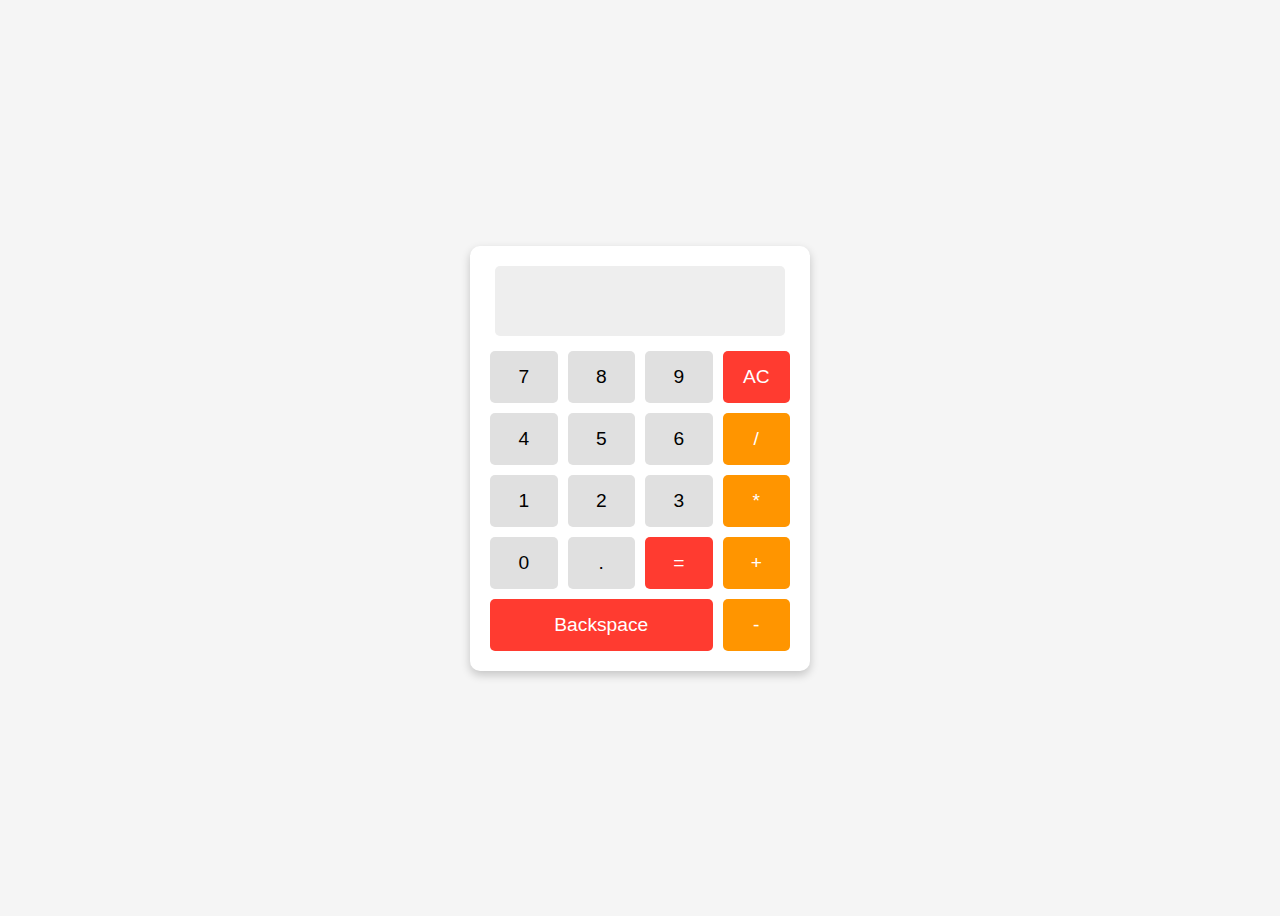
<file: project 1 calculator/index.html>
<!DOCTYPE html>
<html lang="en">
<head>
    <meta charset="UTF-8">
    <meta name="viewport" content="width=device-width, initial-scale=1.0">
    <title>Calculator</title>
    <link rel="stylesheet" href="styles.css">
</head>
<body>
    <div class="container">
        <input class="input-display" id="text-box" type="text" readonly>
        <div class="grid-container">
            <button class="btn" value="7">7</button>
            <button class="btn" value="8">8</button>
            <button class="btn" value="9">9</button>
            <button class="btn action" value="AC">AC</button>

            <button class="btn" value="4">4</button>
            <button class="btn" value="5">5</button>
            <button class="btn" value="6">6</button>
            <button class="btn operator" value="/">/</button>

            <button class="btn" value="1">1</button>
            <button class="btn" value="2">2</button>
            <button class="btn" value="3">3</button>
            <button class="btn operator" value="*">*</button>

            <button class="btn" value="0">0</button>
            <button class="btn" value=".">.</button>
            <button class="btn action" value="=">=</button>
            <button class="btn operator" value="+">+</button>

            <button class="btn action wide" value="backspace">Backspace</button>
            <button class="btn operator" value="-">-</button>
        </div>
    </div>
</body>
<script src="script.js"></script>
</html>
</file>
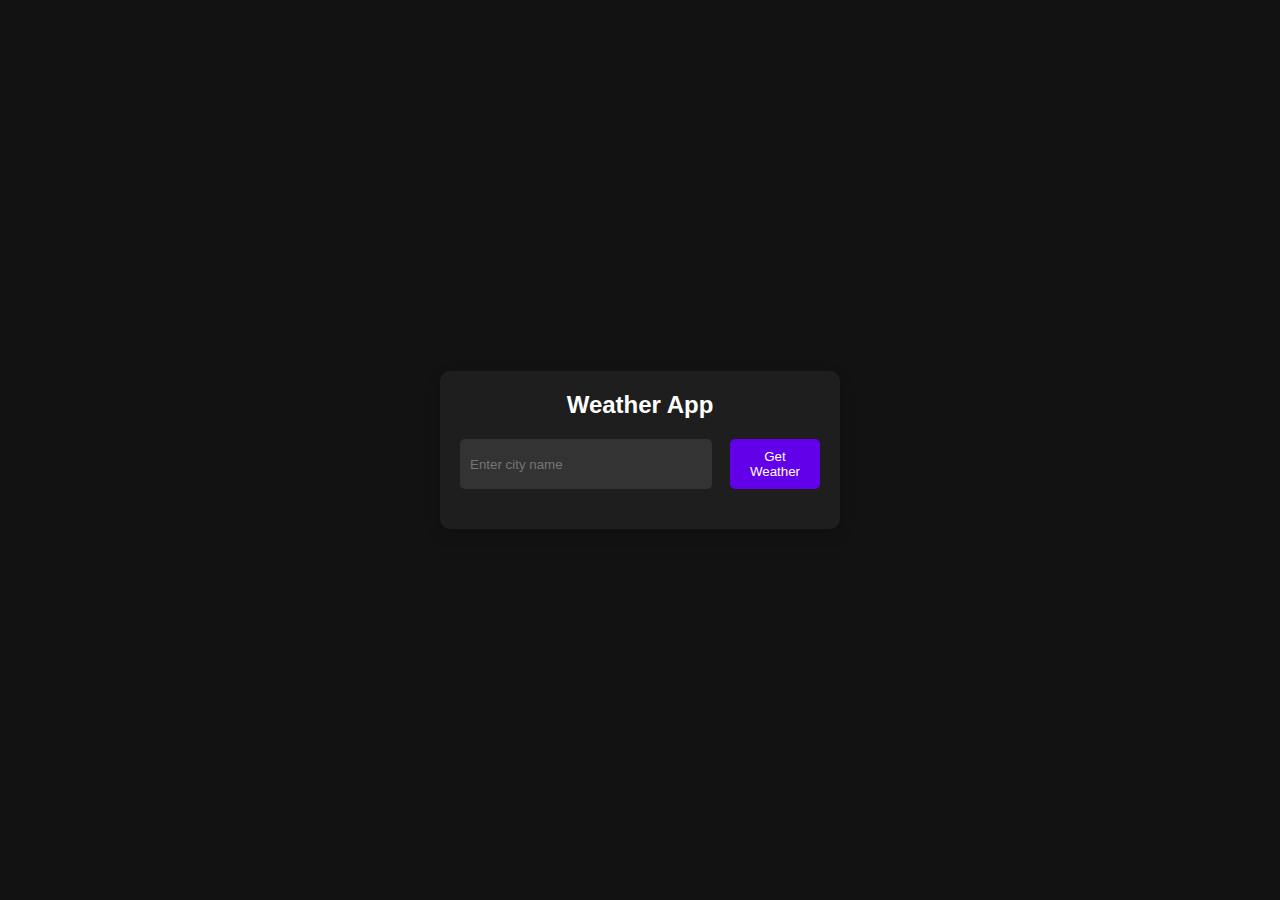
<file: project-3-weather-app/index.html>
<!DOCTYPE html>
<html lang="en">
  <head>
    <meta charset="UTF-8" />
    <meta name="viewport" content="width=device-width, initial-scale=1.0" />
    <title>Weather App</title>
    <link rel="stylesheet" href="styles.css" />
  </head>
  <body>
    <div class="container">
      <h1>Weather App</h1>
      <div class="input-container">
        <input type="text" id="city-input" placeholder="Enter city name" />
        <button id="get-weather-btn">Get Weather</button>
      </div>
      <div id="weather-info" class="hidden">
        <h2 id="city-name"></h2>
        <p id="temperature"></p>
        <p id="description"></p>
      </div>
      <p id="error-message" class="hidden">City not found. Please try again.</p>
    </div>
    <script src="script.js"></script>
  </body>
</html>
</file>
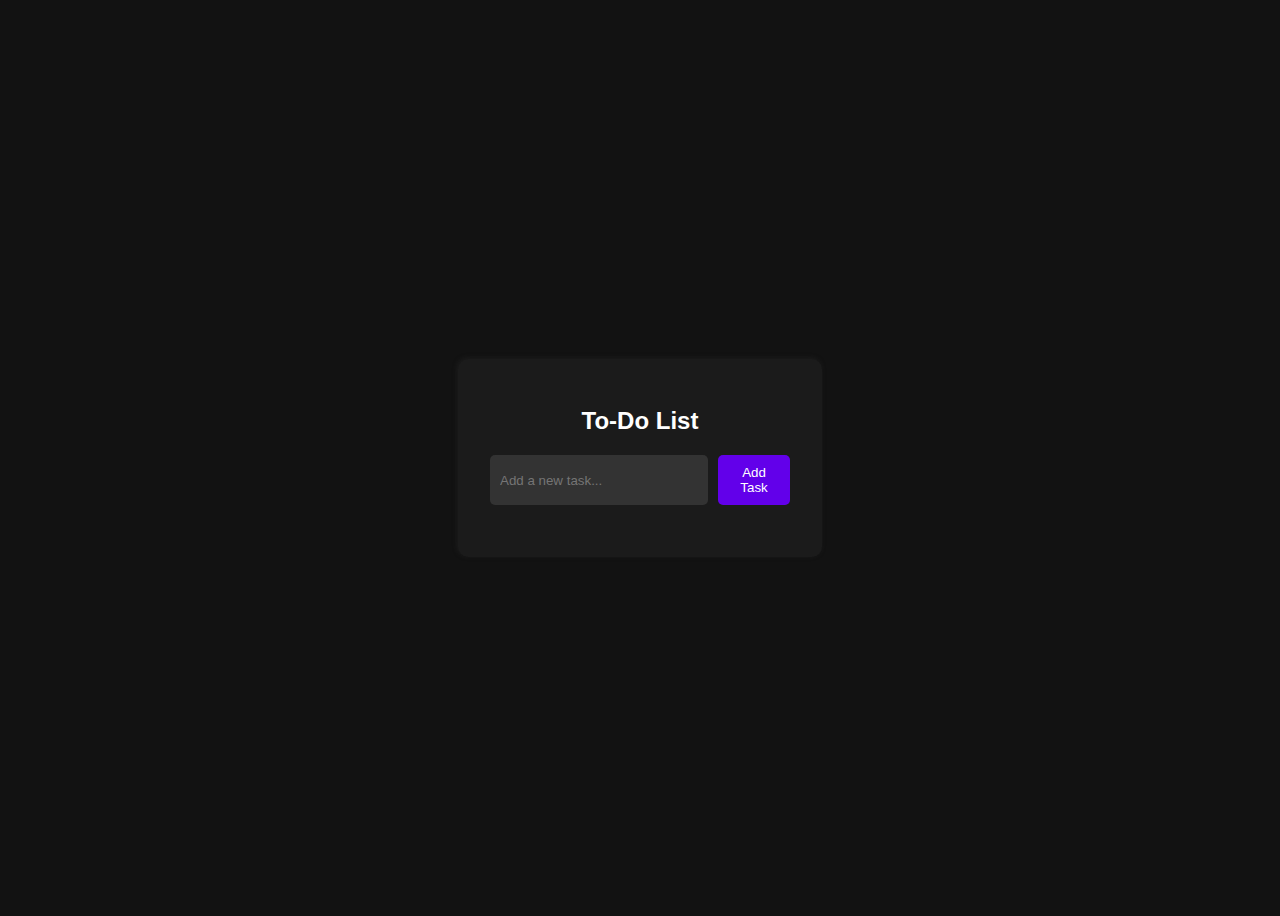
<file: project-2-todoapp/index.html 13-31-57-731.html>
<!DOCTYPE html>
<html lang="en">
<head>
    <meta charset="UTF-8">
    <meta name="viewport" content="width=device-width, initial-scale=1.0">
    <title>To Do List</title>
    <link rel="stylesheet" href="style.css">
</head>
<body>
    <div class="container">
        <h1>To-Do List</h1>
        <div class="input-container">
          <input type="text" id="todo-input" placeholder="Add a new task..." />
          <button id="add-task-btn">Add Task</button>
        </div>
        <ul id="todo-list"></ul>
      
      </div>
</body>
<script src="script.js"></script>
</html>
</file>
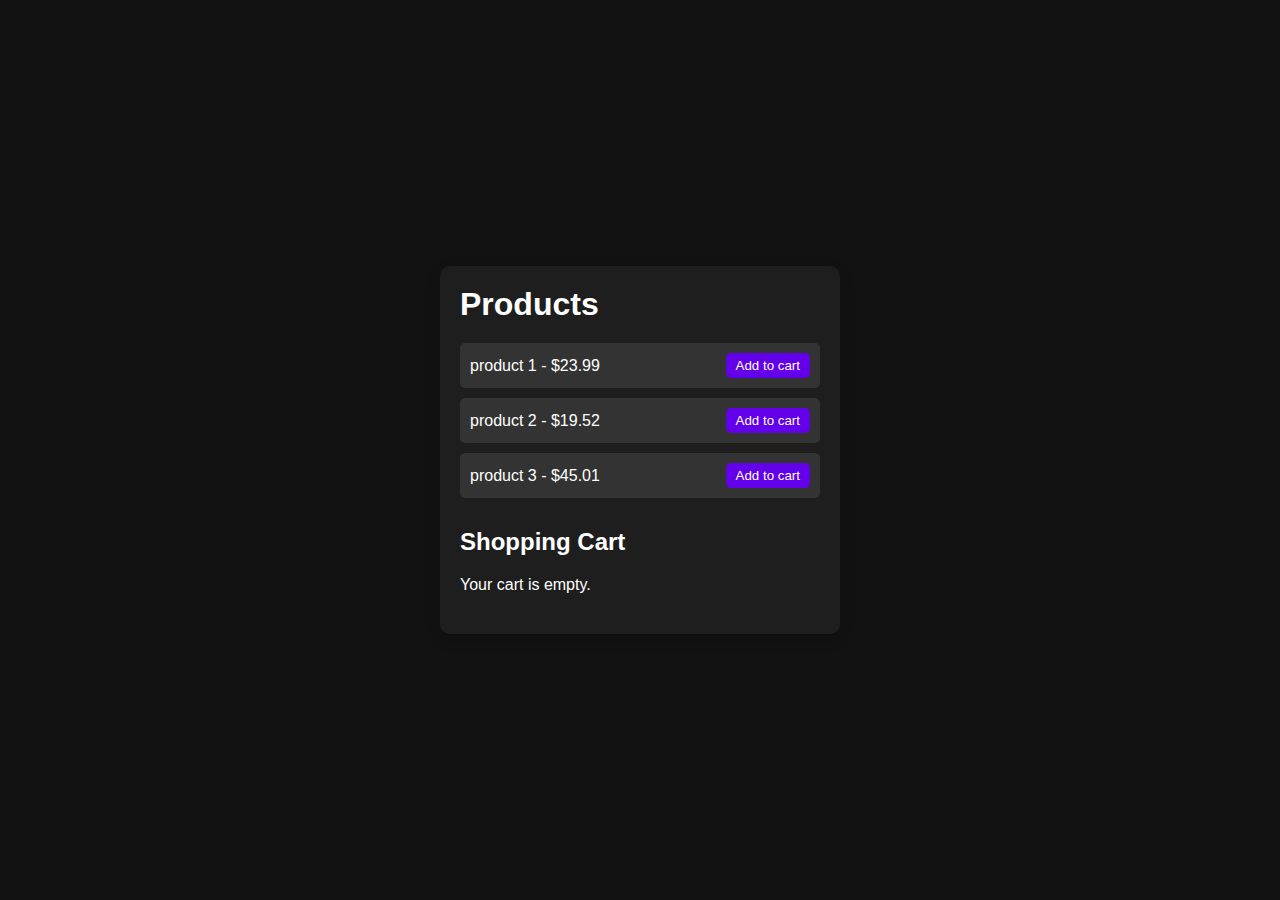
<file: project-4-mini-cart/index.html 13-31-57-762.html>
<!DOCTYPE html>
<html lang="en">
  <head>
    <meta charset="UTF-8" />
    <meta name="viewport" content="width=device-width, initial-scale=1.0" />
    <title>Simple E-Commerce</title>
    <link rel="stylesheet" href="styles.css" />
  </head>
  <body>
    <div class="container">
      <h1>Products</h1>
      <div id="product-list">
        <!-- Products will be dynamically added here by JavaScript -->
      </div>

      <h2>Shopping Cart</h2>
      <div id="cart-items">
        <p id="empty-cart">Your cart is empty.</p>
      </div>
      <div id="cart-total" class="hidden">
        <p>Total: <span id="total-price">$0.00</span></p>
        <button id="checkout-btn">Checkout</button>
      </div>
    </div>

    <script src="script.js"></script>
  </body>
</html>
</file>
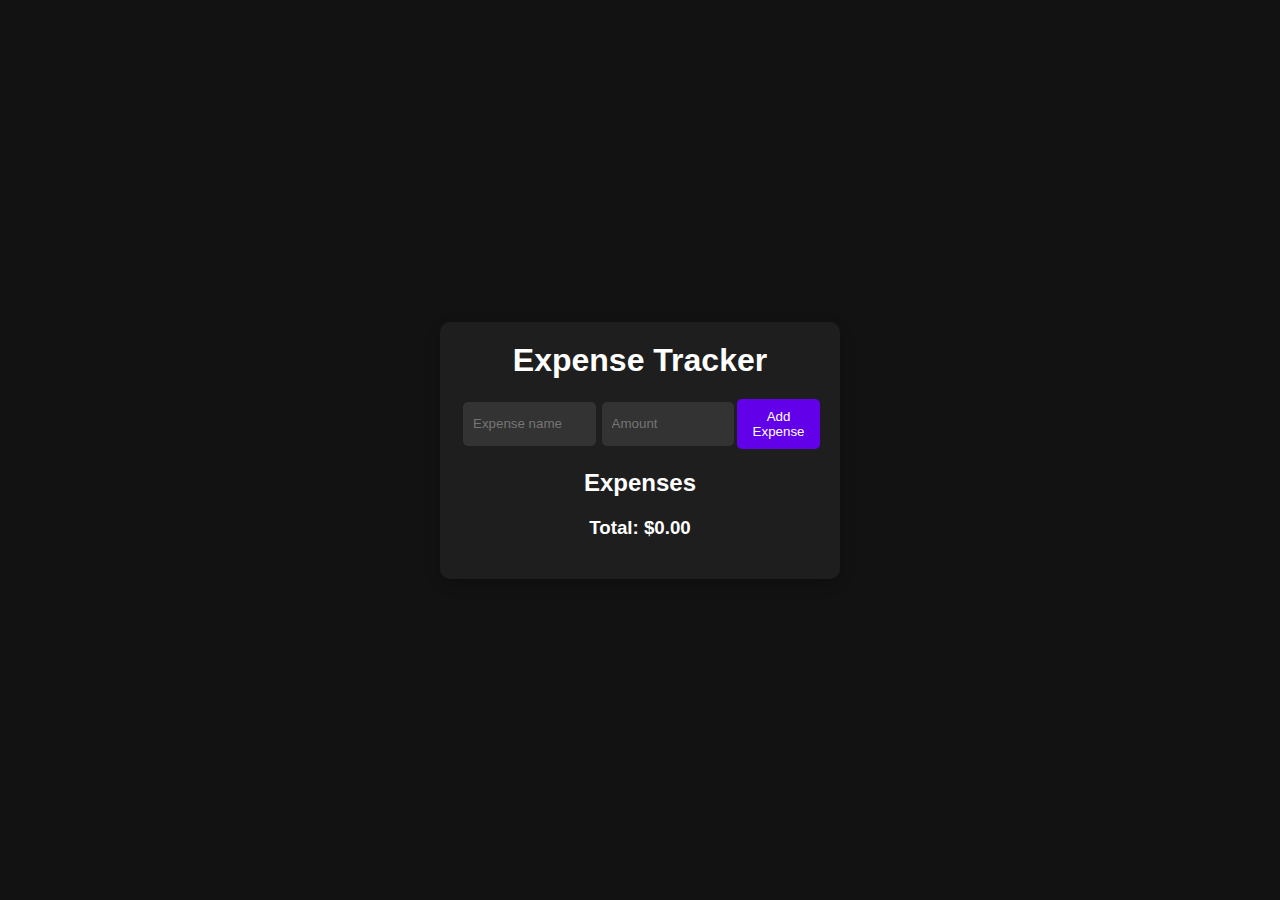
<file: project-6-expense-tracker/index.html 13-31-57-776.html>
<!DOCTYPE html>
<html lang="en">
  <head>
    <meta charset="UTF-8" />
    <meta name="viewport" content="width=device-width, initial-scale=1.0" />
    <title>Expense Tracker</title>
    <link rel="stylesheet" href="styles.css" />
  </head>
  <body>
    <div class="container">
      <h1>Expense Tracker</h1>
      <form id="expense-form">
        <input
          type="text"
          id="expense-name"
          placeholder="Expense name"
          required
        />
        <input
          type="number"
          id="expense-amount"
          placeholder="Amount"
          required
        />
        <button type="submit">Add Expense</button>
      </form>

      <h2>Expenses</h2>
      <ul id="expense-list">
        <!-- Expenses will be dynamically added here -->
      </ul>

      <div id="total">
        <h3>Total: $<span id="total-amount">0.00</span></h3>
      </div>
    </div>
    <script src="script.js"></script>
  </body>
</html>
</file>
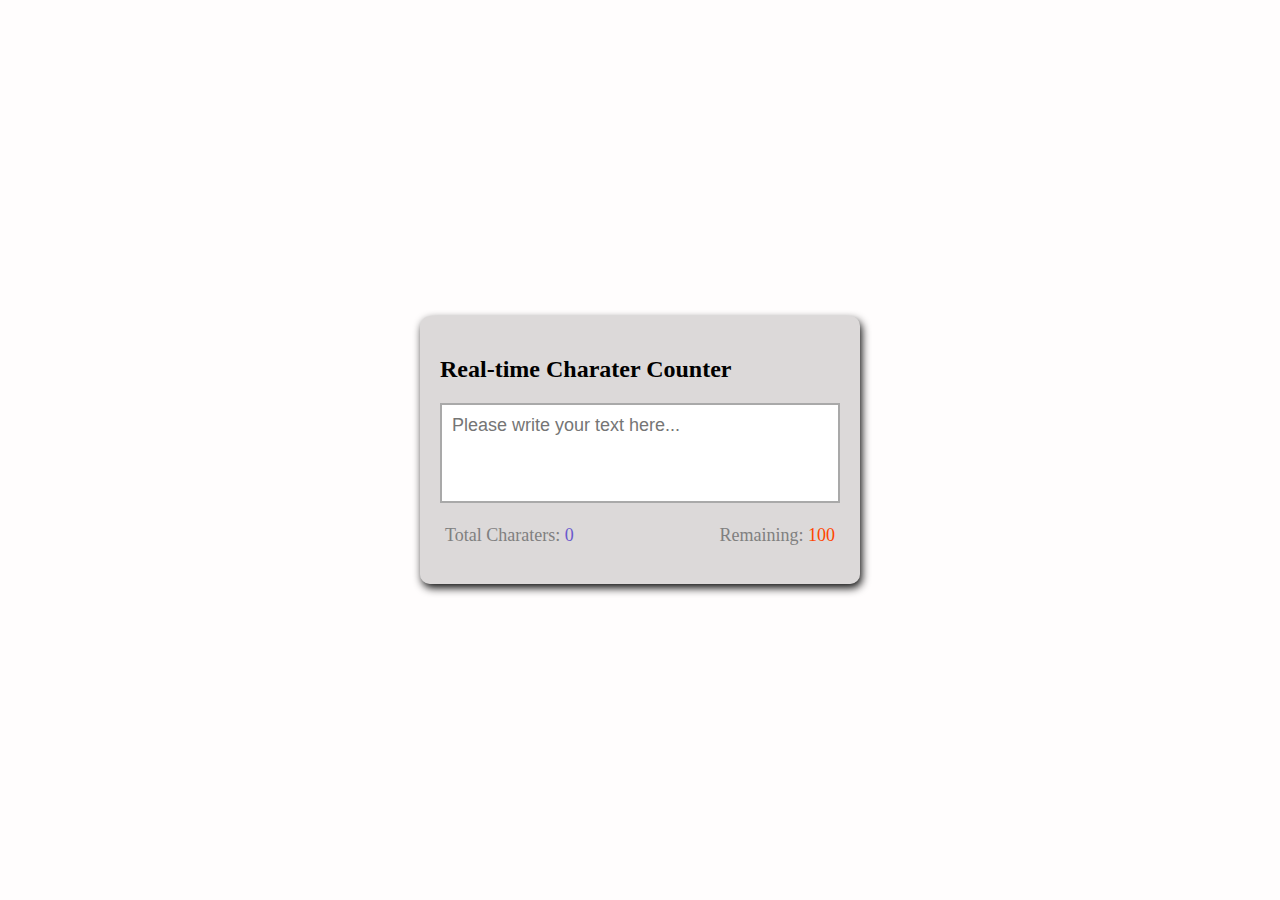
<file: project-7-text-counter/index.html 13-31-57-804.html>
<!DOCTYPE html>
<html lang="en">
  <head>
    <meta charset="UTF-8" />
    <meta http-equiv="X-UA-Compatible" content="IE=edge" />
    <meta name="viewport" content="width=device-width, initial-scale=1.0" />
    <title>Real-time Charater Counter</title>
    <link rel="stylesheet" href="style.css" />
  </head>
  <body>
    <div class="container">
      <h2>Real-time Charater Counter</h2>
      <textarea
        id="textarea"
        class="textarea"
        placeholder="Please write your text here..."
        maxlength="100"
      ></textarea>
      <div class="counter-container">
        <p>
          Total Charaters:
          <span class="total-counter" id="total-counter"></span>
        </p>
        <p>
          Remaining:
          <span class="remaining-counter" id="remaining-counter"></span>
        </p>
      </div>
    </div>
    <script src="script.js"></script>
  </body>
</html>
</file>
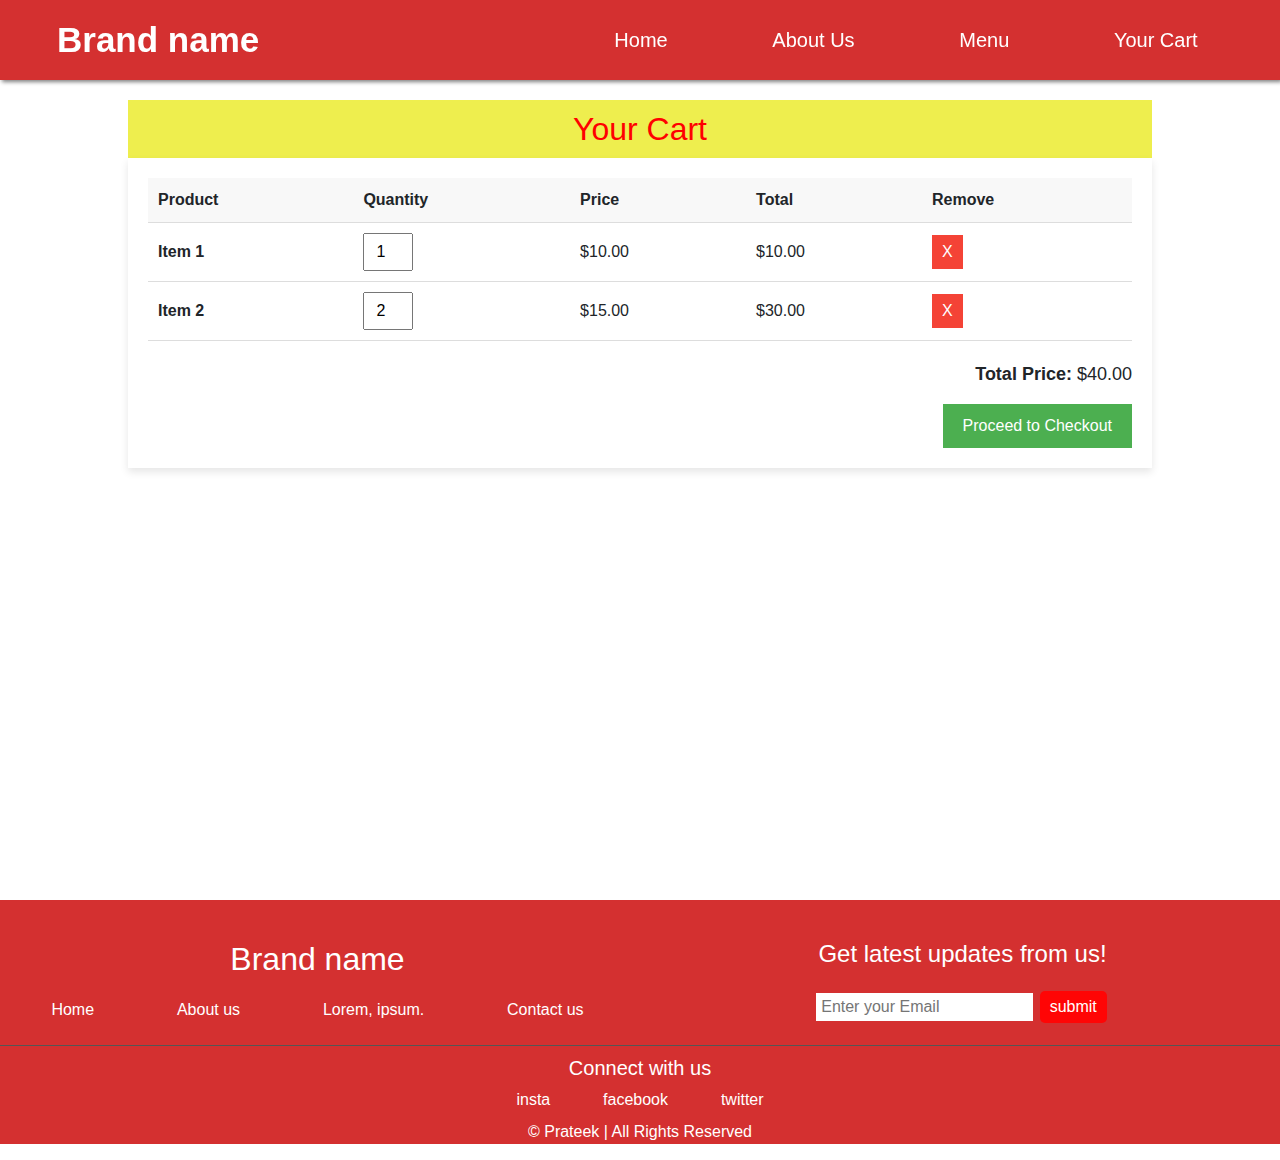
<file: project-8-food-order/cart.html>
<!DOCTYPE html>
<html lang="en">
<head>
    <meta charset="UTF-8">
    <meta name="viewport" content="width=device-width, initial-scale=1.0">
    <title>Food ordering site</title>
    <link href="https://cdn.jsdelivr.net/npm/bootstrap@5.3.3/dist/css/bootstrap.min.css" rel="stylesheet" integrity="sha384-QWTKZyjpPEjISv5WaRU9OFeRpok6YctnYmDr5pNlyT2bRjXh0JMhjY6hW+ALEwIH" crossorigin="anonymous">
    <link rel="stylesheet" href="cart.css">
</head>
<body>
    
    <div class="container">
        
        <nav class="navbar">
            <li><a href="#" id="brand_name">Brand name</a></li>
            <input type="checkbox" id="controls">
            <label for="controls" class="hamburger">&#9776;</label>
            <ul class="nav_controls">
                <li><a href="index.html">Home</a></li>
                <li><a href="aboutus.html">About Us</a></li>
                <li><a href="menu.html">Menu</a></li>
                <li><a href="cart.html">Your Cart</a></li>
                
            </ul>
            
            
        </nav> 
        <div class="content">
            <h2 class="your_cart">Your Cart</h2>
            <div class="cart_content">
                <table class="cart-table">
                    <thead>
                        <tr>
                            <th>Product</th>
                            <th>Quantity</th>
                            <th>Price</th>
                            <th>Total</th>
                            <th>Remove</th>
                        </tr>
                    </thead>
                    <tbody>
                        <tr>
                            <td class="product-name">Item 1</td>
                            <td>
                                <input type="number" value="1" min="1" class="quantity-input">
                            </td>
                            <td class="product-price">$10.00</td>
                            <td class="product-total">$10.00</td>
                            <td><button class="remove-btn">X</button></td>
                        </tr>
                        <tr>
                            <td class="product-name">Item 2</td>
                            <td>
                                <input type="number" value="2" min="1" class="quantity-input">
                            </td>
                            <td class="product-price">$15.00</td>
                            <td class="product-total">$30.00</td>
                            <td><button class="remove-btn">X</button></td>
                        </tr>
                    </tbody>
                </table>
                <div class="cart-summary">
                    <p><strong>Total Price:</strong> <span id="total-price">$40.00</span></p>
                    <button class="checkout-btn">Proceed to Checkout</button>
                </div>
            </div>
        </div>

        </div>
        <div class="footer">
        <div class="footer_container">
            <div class="footer_section"> <h2>Brand name </h2>
            
                <ul>
                    <li><a href="index.html">Home</a></li>
                    <li><a href="aboutus.html">About us</a></li>
                    <li><a href="">Lorem, ipsum.</a></li>
                    <li><a href="">Contact us</a></li>
                </ul>
            </div>
            <div class="footer_section">
                <h4>Get latest updates from us! </h4>
                <input type="text" placeholder="Enter your Email">
                <button>submit</button>
            </div>
        </div>
            <div class="footer_bottom">
                <div class="links">
                    <h5>Connect with us</h2>
                    <ul>
                        <li><a href="">insta</a></li>
                        <li><a href="">facebook</a></li>
                        <li><a href="">twitter</a></li>
                    </ul>
                </div>
                <div class="copyright">
                <p>&copy; Prateek | All Rights Reserved</p>
                </div>
            </div>
           
            
        </div>


    </div>


    <script src="https://cdn.jsdelivr.net/npm/bootstrap@5.3.3/dist/js/bootstrap.bundle.min.js" integrity="sha384-YvpcrYf0tY3lHB60NNkmXc5s9fDVZLESaAA55NDzOxhy9GkcIdslK1eN7N6jIeHz" crossorigin="anonymous"></script>
</body>
<script src="script.js"></script>
</html>
</file>
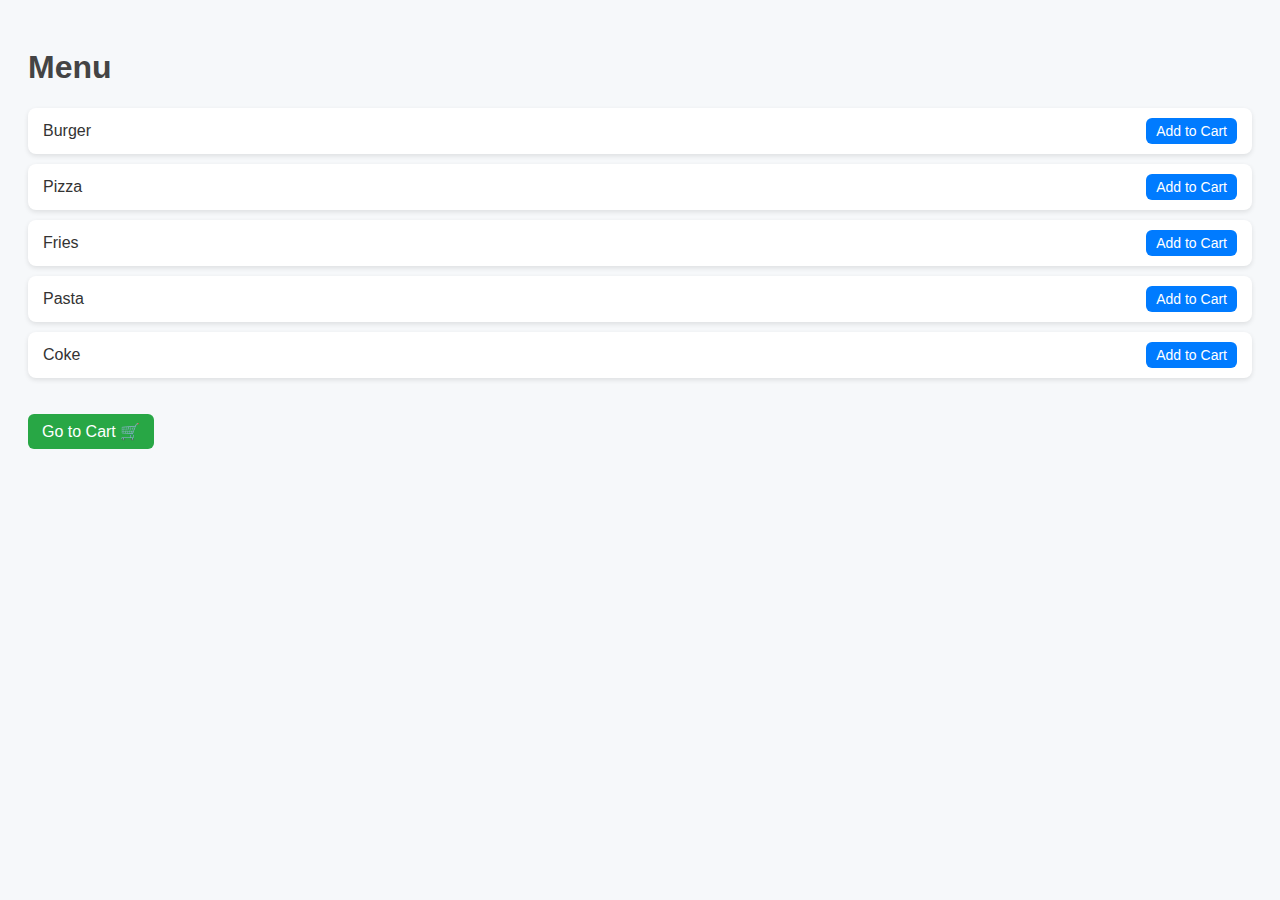
<file: project-8-food-order/test.html>
<!DOCTYPE html>
<html lang="en">
<head>
  <meta charset="UTF-8" />
  <title>Menu</title>
  <link rel="stylesheet" href="test.css" />
  <script src="test.js" defer></script>
</head>
<body>
  <h1>Menu</h1>
  <ul id="menu"></ul>
  <a href="test2.html">Go to Cart 🛒</a>
</body>
</html>
</file>
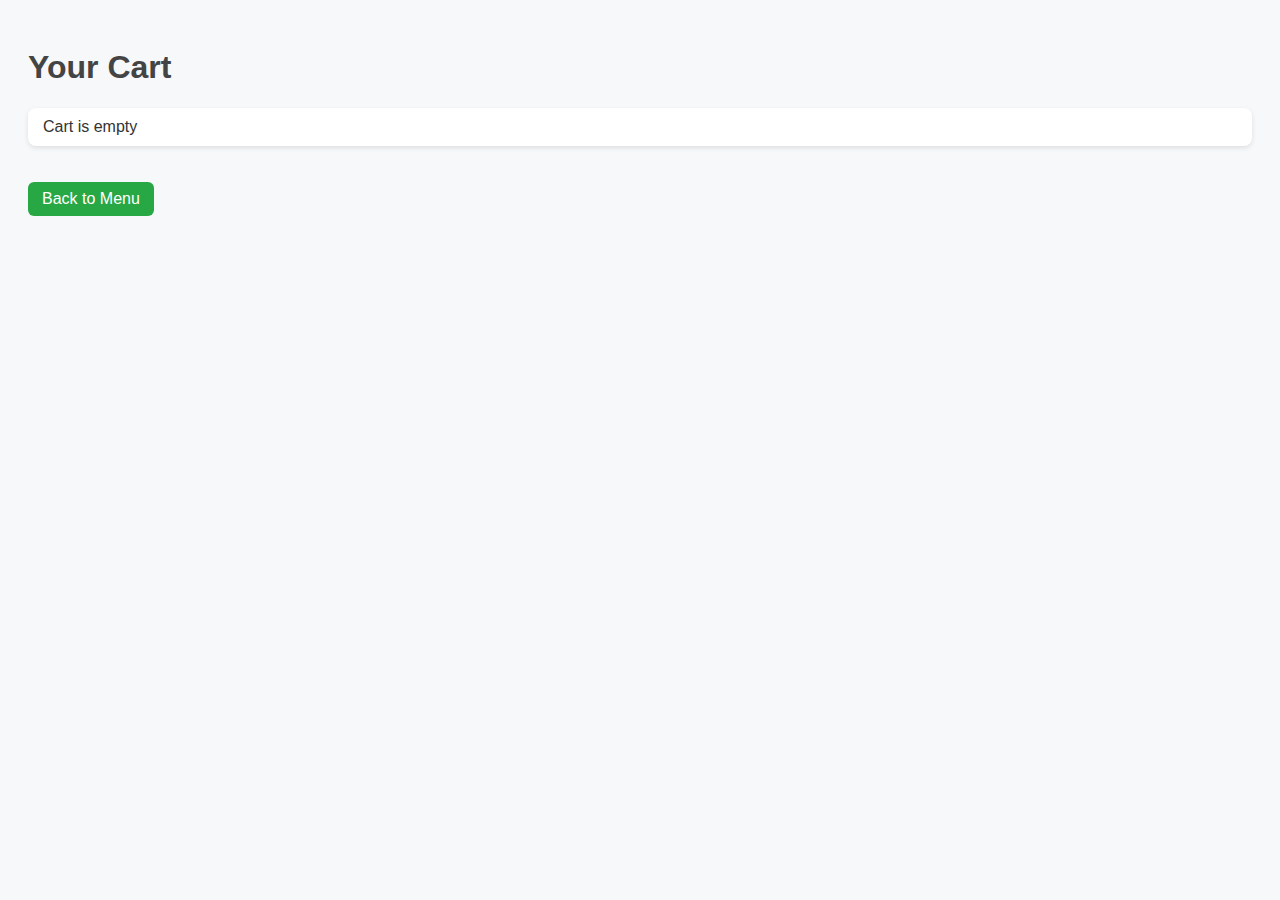
<file: project-8-food-order/test2.html>
<!DOCTYPE html>
<html lang="en">
<head>
  <meta charset="UTF-8" />
  <title>Cart</title>
  <link rel="stylesheet" href="test.css" />
  <script src="test2.js" defer></script>
</head>
<body>
  <h1>Your Cart</h1>
  <ul id="cart-items"></ul>
  <a href="test.html">Back to Menu</a>

  <button id="checkout-btn" style="display:none;">Checkout</button>
</body>
</html>
</file>
<file: project 1 calculator/styles.css>
body {
    font-family: Arial, sans-serif;
    display: flex;
    justify-content: center;
    align-items: center;
    height: 100vh;
    background-color: #f5f5f5;
}

.container {
    background: #fff;
    padding: 20px;
    border-radius: 10px;
    box-shadow: 0 4px 10px rgba(0, 0, 0, 0.2);
    width: 300px;
    text-align: center;
}

.input-display {
    width: 90%;
    height: 50px;
    font-size: 1.5rem;
    text-align: right;
    padding: 10px;
    border: none;
    background: #eee;
    border-radius: 5px;
    margin-bottom: 15px;
}

.grid-container {
    display: grid;
    grid-template-columns: repeat(4, 1fr);
    gap: 10px;
}

.btn {
    padding: 15px;
    font-size: 1.2rem;
    border: none;
    cursor: pointer;
    border-radius: 5px;
    background: #e0e0e0;
    transition: background 0.3s;
}

.btn:hover {
    background: #d1d1d1;
}

.operator {
    background: #ff9500;
    color: white;
}

.operator:hover {
    background: #e08900;
}

.action {
    background: #ff3b30;
    color: white;
}

.action:hover {
    background: #d32f2f;
}

.wide {
    grid-column: span 3;
}
</file>
<file: project-3-weather-app/styles.css>
/* styles.css */
* {
    margin: 0;
    padding: 0;
    box-sizing: border-box;
}

body {
    font-family: Arial, sans-serif;
    background-color: #121212;
    color: #FFFFFF;
    display: flex;
    justify-content: center;
    align-items: center;
    height: 100vh;
}

.container {
    background-color: #1E1E1E;
    padding: 20px;
    border-radius: 10px;
    width: 400px;
    box-shadow: 0 5px 15px rgba(0, 0, 0, 0.2);
    text-align: center;
}

h1 {
    margin-bottom: 20px;
    font-size: 24px;
}

.input-container {
    display: flex;
    justify-content: space-between;
    margin-bottom: 20px;
}

input[type="text"] {
    width: 70%;
    padding: 10px;
    background-color: #333333;
    border: none;
    border-radius: 5px;
    color: #FFF;
    outline: none;
}

button {
    width: 25%;
    padding: 10px;
    background-color: #6200EA;
    border: none;
    border-radius: 5px;
    color: #FFF;
    cursor: pointer;
    transition: background-color 0.3s;
}

button:hover {
    background-color: #3700B3;
}

#weather-info {
    margin-top: 20px;
}

.hidden {
    display: none;
}

#error-message {
    color: #ff3f22;
    margin-top: 20px;
}
</file>
<file: project-2-todoapp/style.css>
body{
    font-family: Arial, sans-serif;
    background-color: #121212;
    color: #ffffff;
    display: flex;
    justify-content: center;
    align-items: center;
    height: 100vh;
}

.container{
    border: solid 2px rgba(128, 128, 128, 0);
    background-color: #55535324;
    padding: 30px;
    border-radius: 10px;
    width: 300px;
    box-shadow:  1px 1px 5px rgba(45, 45, 45, 0.37);
    box-shadow:  -1px -1px 5px rgba(45, 45, 45, 0.396);
}

h1{
    text-align: center;
    font-size: 24px;
    margin-bottom: 20px;
}

.input-container {
    display: flex;
    justify-content: space-between;
    margin-bottom: 20px;
}

.input-container input[type="text"] {
    width: 70%;
    padding: 10px;
    background-color: #333333;
    border: none;
    border-radius: 5px;
    color: #fff;
    outline: none;
    margin-right: 10px;
}

.input-container button{
    width: 25%;
    padding: 10px;
    background-color: #6200ea;
    border: none;
    border-radius: 5px;
    color: #fff;
    cursor: pointer;
    transition: background-color 0.3s;
}

.input-container button:hover {
    background-color: #3700b3;
}

ul {
    list-style-type: none;
    padding: 0;
    
  }

li{
    background-color: #333333;
    padding: 10px;
    margin-bottom: 10px;
    border-radius: 5px;
    display: flex;
    justify-content: space-between;
    align-items: center;
    
}

li.completed {
    text-decoration: line-through;
    opacity: 0.7;
  }
  
  li button {
    background-color: #d32f2f;
    border: none;
    padding: 5px;
    color: white;
    border-radius: 5px;
    cursor: pointer;
  }
  
  li button:hover {
    background-color: #b71c1c;
  }
</file>
<file: project-4-mini-cart/styles.css>
/* styles.css */
* {
  margin: 0;
  padding: 0;
  box-sizing: border-box;
}

body {
  font-family: Arial, sans-serif;
  background-color: #121212;
  color: #ffffff;
  display: flex;
  justify-content: center;
  align-items: center;
  height: 100vh;
}

.container {
  width: 400px;
  padding: 20px;
  background-color: #1e1e1e;
  border-radius: 10px;
  box-shadow: 0 5px 15px rgba(0, 0, 0, 0.2);
}

h1,
h2 {
  margin-bottom: 20px;
}

#product-list {
  margin-bottom: 30px;
}

.product {
  background-color: #333333;
  padding: 10px;
  margin-bottom: 10px;
  display: flex;
  justify-content: space-between;
  align-items: center;
  border-radius: 5px;
}

.product button {
  background-color: #6200ea;
  border: none;
  padding: 5px 10px;
  color: #fff;
  border-radius: 5px;
  cursor: pointer;
  transition: background-color 0.3s;
}

.product button:hover {
  background-color: #3700b3;
}

#cart-items {
  margin-bottom: 20px;
}

#cart-total {
  text-align: right;
}

#checkout-btn {
  background-color: #6200ea;
  border: none;
  padding: 10px;
  color: white;
  border-radius: 5px;
  cursor: pointer;
  transition: background-color 0.3s;
}

#checkout-btn:hover {
  background-color: #3700b3;
}

.hidden {
  display: none;
}
</file>
<file: project-6-expense-tracker/styles.css>
/* styles.css */
* {
  margin: 0;
  padding: 0;
  box-sizing: border-box;
}

body {
  font-family: Arial, sans-serif;
  background-color: #121212;
  color: #ffffff;
  display: flex;
  justify-content: center;
  align-items: center;
  height: 100vh;
}

.container {
  width: 400px;
  padding: 20px;
  background-color: #1e1e1e;
  border-radius: 10px;
  box-shadow: 0 5px 15px rgba(0, 0, 0, 0.2);
}

h1,
h2,
h3 {
  text-align: center;
  margin-bottom: 20px;
}

form {
  display: flex;
  justify-content: space-between;
  margin-bottom: 20px;
}

input[type="text"],
input[type="number"] {
  width: 45%;
  padding: 10px;
  background-color: #333333;
  border: none;
  border-radius: 5px;
  color: #fff;
  outline: none;
  margin: 3px;
}

button {
  padding: 10px;
  background-color: #6200ea;
  border: none;
  border-radius: 5px;
  color: #fff;
  cursor: pointer;
  transition: background-color 0.3s;
}

button:hover {
  background-color: #3700b3;
}

#expense-list {
  list-style-type: none;
  padding: 0;
}

#expense-list li {
  background-color: #333333;
  padding: 10px;
  margin-bottom: 10px;
  display: flex;
  justify-content: space-between;
  align-items: center;
  border-radius: 5px;
}

#total {
  text-align: right;
}

.hidden {
  display: none;
}
</file>
<file: project-7-text-counter/style.css>
body {
    margin: 0;
    display: flex;
    justify-content: center;
    height: 100vh;
    align-items: center;
    background-color: rgb(255, 253, 253);
    font-family: cursive;

  }
  
  .container {
    background-color: rgba(145, 142, 142, 0.317);
    width: 400px;
    padding: 20px;
    margin: 5px;
    border-radius: 10px;
    box-shadow: 2px 4px 8px rgb(15, 15, 15);
  }
  
  .textarea {
    resize: none;
    width: 100%;
    height: 100px;
    font-size: 18px;
    font-family: sans-serif;
    padding: 10px;
    box-sizing: border-box;
    border: solid 2px darkgray;
  }
  
  .counter-container {
    display: flex;
    justify-content: space-between;
    padding: 0 5px;
  }
  
  .counter-container p {
    font-size: 18px;
    color: gray;
  }
  
  .total-counter {
    color: slateblue;
  }
  
  .remaining-counter {
    color: orangered;
  }
</file>
<file: project-8-food-order/cart.css>
:root {
    --primary-color: rgb(212, 48, 48);
    --text-color: #ffffff;
    --media-control:#d93636eb;
    --banner-color: rgba(246, 102, 102, 0.899);
    --hover-banner-color: rgb(208, 45, 45);
    --banner-button-bg-color: white;
    --banner-button-text-color: red;
    --navbar-shadow-color: grey;
    --footer-btn-bg:rgb(255, 5, 5);
    --footer-btn-color:white;
    --footer-btn-hover-bg: rgb(171, 2, 2);
    --order-btn-bg: #ef2929;
    --order-btn-color:white;
    --order-btn-hover: #7ebd70;
    --banner-border: white;
}

*{
    padding: 0;
    margin: 0;
    box-sizing: border-box;
    font-family: Arial, Helvetica, sans-serif;
}

.container{
    display: flex;
    flex-direction: column;
    min-height: 100vh;
    min-width: 100vw;
    padding: 0;
    margin: 0;
    
}

.navbar{
    position: sticky;
    top: 0;
    z-index: 1000;
    background-color: var(--primary-color);
    color: var(--text-color);
    height: 80px;
    display: flex;
    justify-content: space-between;
    padding: 0 30px 0 50px;
    align-items: center;
    box-shadow: 2px 2px 4px var(--navbar-shadow-color);
    
    
}
.navbar a{
    color:  var(--text-color);
    text-decoration: none;
}

.navbar li{
    list-style-type: none;
    padding: 7px;
}
.nav_controls{
    display: flex;
    justify-content: space-around;
    align-items: center;
    width: 60%;
    font-size: 20px;
    margin: 0;
    
}
.nav_controls a{
    position: relative;
}
.nav_controls a::after {
    content: "";
    position: absolute;
    height: 2px;
    width: 100%;
    bottom: -5px;
    left: 0;
    background-color: #ffffffb1;
    transform: scaleX(0);
    transition: transform 0.4s ease-in-out;
  }

  .nav_controls a:hover::after {
    transform: scaleX(1.1);
  }

#brand_name{
    font-weight: bold;
    font-size: 35px;
}

#controls{
    display: none;
}

.hamburger {
    display: none;
    font-size: 24px;
    cursor: pointer;
}

@media (max-width:800px){

    .hamburger{
        display: block;
    }

    .navbar{
        padding: 0 40px 0 30px;
    }
    .nav_controls{
        display: none;
        flex-direction: column;
        position: absolute;
        top: 60px;
        right: 30px;
        width: 150px;
        background: var(--media-control);
        padding: 10px;
        border-radius: 5px;
        box-shadow: 2px 2px 4px rgb(51, 50, 50)
    }
    .nav_controls a::after {
        content: none; 
    }
    .nav_controls a{
        padding: 10px;
        color: var(--text-color);
    }
    .nav_controls a:hover {
        box-shadow: 1px 1px 3px rgba(181, 29, 29, 0.847);
        border-radius: 5px;
        background-color:#c32626bd;
        transition: 0.5s ease-in-out;

    }

    #brand_name{
        font-weight: bold;
        font-size: 28px;
    }
    
    .nav_controls li{
        margin-bottom: 10px;
    }
  
    #controls:checked + .hamburger + .nav_controls {
        display: flex; 
    }

    .order_now{
        flex-wrap: wrap;
        gap: 30px;
    }
}

.content{
    flex: 1;

}

.footer{
    background-color: var(--primary-color);
    color:var(--text-color);
    text-align: center;
    padding: 20px 0 0 0;
    
}

.footer_container{
    display: flex;
    flex-wrap: wrap;
    justify-content: space-around;
    margin: auto;
    gap: 10px;
}

.footer_section {
    flex: 1;
    min-width: 200px;
    margin: 20px 10px;
}

.footer_section h2,h4{
    margin-bottom: 20px;
}

.footer_section ul{
    display:flex;
    justify-content: space-around;
}

  .footer_bottom {
    margin-top: 0px;
    border-top: 1px solid #555;
    padding-top: 10px;
  } 

  .links{
    display: flex;
    flex-direction: column;
    align-items: center;
  }

  .links ul{
    display: flex;
    justify-content: space-around;
    width: 300px;
  }

  .footer ul{
    list-style-type: none;
    padding: 0;
    margin: 0;
  }

  .footer a{
    text-decoration: none;
    color: white;
  }

  .copyright{
    margin-top: 8px;
  }

  .footer_section input{
    border: none;
    padding: 2px 5px;

  }

  .footer_section button{
    margin: 2px;
    padding: 4px 10px;
    border: none;
    border-radius: 5px;
    background-color: var(--footer-btn-bg);
    color: var(--foorer-btn-color);
  }

  .footer_section button:hover{
    background-color:var(--footer-btn-hover-bg);
    /* border: white solid; */
    transition: 0.4s ease-in-out;
  }

  .your_cart{
    text-align: center;
    background-color: rgb(238, 238, 78);
    /* box-shadow: 2px 2px 5px rgb(150, 150, 31); */
    padding: 10px;
    font-weight: 500;
    width: 80%;
    color: rgb(255, 0, 0);
    margin: 20px auto 0px auto;
  }




.cart_content {
    width: 80%;
    margin: 0px auto;
    background-color: white;
    padding: 20px;
    box-shadow: 0 4px 8px rgba(0, 0, 0, 0.1);
}

.cart-table {
    width: 100%;
    border-collapse: collapse;
    margin-bottom: 20px;
}

.cart-table th, .cart-table td {
    padding: 10px;
    text-align: left;
    border-bottom: 1px solid #ddd;
}

.cart-table th {
    background-color: #f8f8f8;
}

.product-name {
    font-weight: bold;
}

.quantity-input {
    width: 50px;
    padding: 5px;
    text-align: center;
}

.remove-btn {
    background-color: #f44336;
    color: white;
    border: none;
    padding: 5px 10px;
    cursor: pointer;
}

.remove-btn:hover {
    background-color: #d32f2f;
}

.cart-summary {
    text-align: right;
    font-size: 18px;
}

.checkout-btn {
    background-color: #4CAF50;
    color: white;
    padding: 10px 20px;
    border: none;
    cursor: pointer;
    font-size: 16px;
}

.checkout-btn:hover {
    background-color: #45a049;
}
</file>
<file: project-8-food-order/test.css>
body {
    font-family: Arial, sans-serif;
    padding: 20px;
    background-color: #f6f8fa;
    color: #333;
  }
  
  h1 {
    color: #444;
  }
  
  ul {
    list-style: none;
    padding: 0;
  }
  
  li {
    background: white;
    padding: 10px 15px;
    margin-bottom: 10px;
    border-radius: 8px;
    display: flex;
    justify-content: space-between;
    align-items: center;
    box-shadow: 0 2px 5px rgba(0,0,0,0.1);
  }
  
  button {
    padding: 5px 10px;
    background-color: #007bff;
    color: white;
    border: none;
    border-radius: 6px;
    cursor: pointer;
    font-size: 14px;
  }
  
  button:hover {
    background-color: #0056b3;
  }
  
  a {
    display: inline-block;
    margin-top: 20px;
    text-decoration: none;
    background-color: #28a745;
    color: white;
    padding: 8px 14px;
    border-radius: 6px;
  }
  
  a:hover {
    background-color: #1e7e34;
  }
</file>
